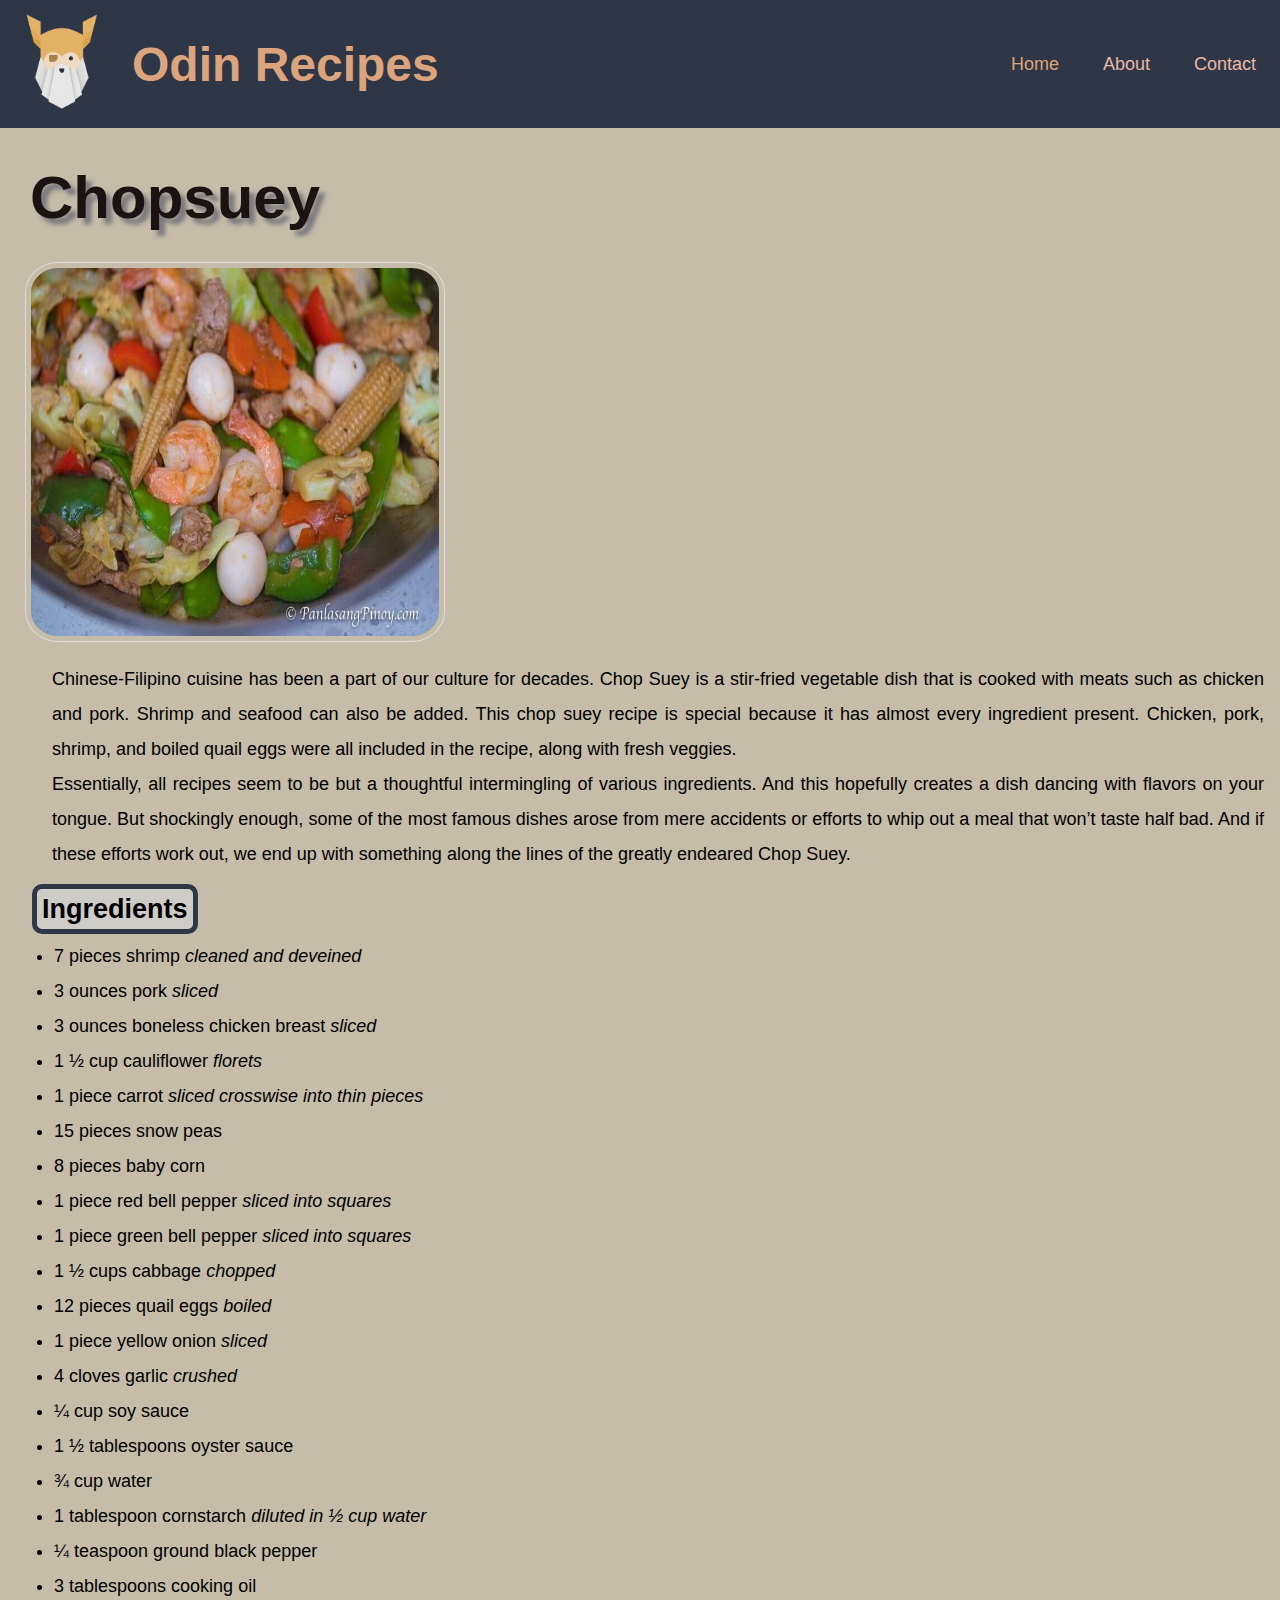
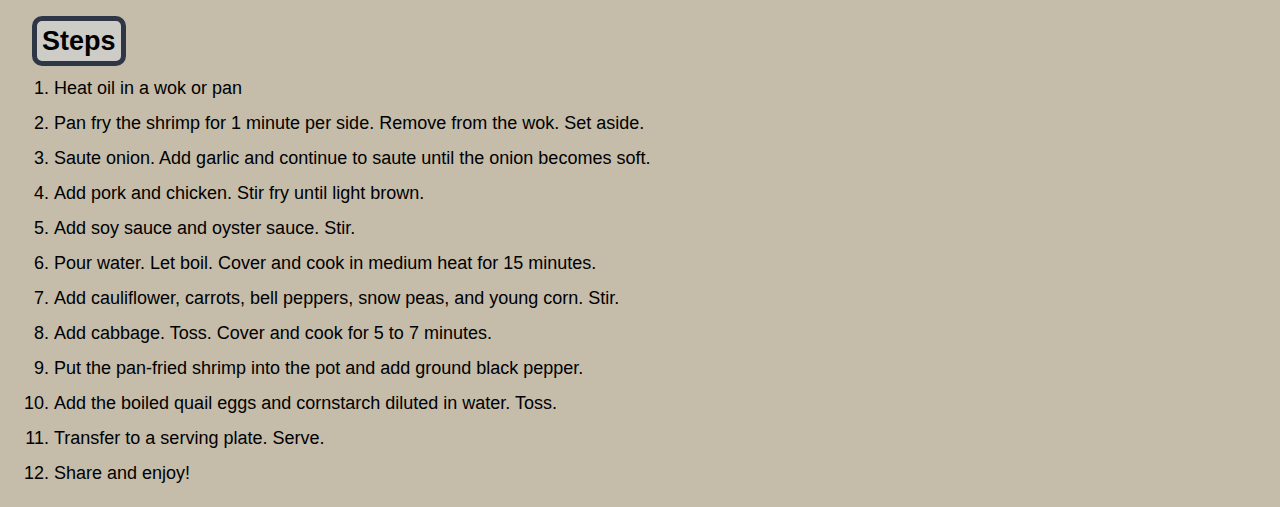
<file: recipes/chopsuey.html>
<!DOCTYPE html>
<html lang="en">
<head>
    <meta charset="UTF-8">
    <meta name="viewport" content="width=device-width, initial-scale=1.0">
    <title>Chopsuey Recipe</title>

    <link rel="stylesheet" href="./css/chopsuey.css">
</head>

<body>
    <nav class="navbar">
        <ul class="navitems">
            <li class="logo"><a href="../index.html"><img src="../img/odinlogo.png" class="imglogo" width="100" height="100"></a></li>
            <li class="odin"><h1>Odin Recipes</h1></li>
            <li class="navmenu">
                <ul class="navmenuitems">
                    <li><a class="header-menu" href="../index.html">Home</a></li>
                    <li><a class="header-menu" href="">About</a></li>
                    <li><a class="header-menu" href="">Contact</a></li>
                </ul>
            </li>
        </ul>
    </nav>
    
    <h1 class="recipename">Chopsuey</h1>
    <div class="imgdiv"><img class="bodyimg" src="../img/Chop-Suey.jpg" alt="Chopsuey - recipe from https://panlasangpinoy.com/chop-suey/" width="420" height="380"></div>
    <div class="content">
        <p>Chinese-Filipino cuisine has been a part of our culture for decades. Chop Suey is a stir-fried vegetable dish that is cooked with meats such as chicken and pork. Shrimp and seafood can also be added. This chop suey recipe is special because it has almost every ingredient present. Chicken, pork, shrimp, and boiled quail eggs were all included in the recipe, along with fresh veggies.
        </p>
        <p>Essentially, all recipes seem to be but a thoughtful intermingling of various ingredients. And this hopefully creates a dish dancing with flavors on your tongue. But shockingly enough, some of the most famous dishes arose from mere accidents or efforts to whip out a meal that won’t taste half bad. And if these efforts work out, we end up with something along the lines of the greatly endeared Chop Suey.
        </p>

        <h2><span class="h2span">Ingredients</span></h2>
        <ul>
            <li>7 pieces shrimp <em>cleaned and deveined</em></li>
            <li>3 ounces pork <em>sliced</em></li>
            <li>3 ounces boneless chicken breast <em>sliced</em></li>
            <li>1 &#189; cup cauliflower <em>florets</em></li>
            <li>1 piece carrot <em>sliced crosswise into thin pieces</em></li>
            <li>15 pieces snow peas</li>
            <li>8 pieces baby corn</li>
            <li>1 piece red bell pepper <em>sliced into squares</em></li>
            <li>1 piece green bell pepper <em>sliced into squares</em></li>
            <li>1 &#189; cups cabbage <em>chopped</em></li>
            <li>12 pieces quail eggs <em>boiled</em></li>
            <li>1 piece yellow onion <em>sliced</em></li>
            <li>4 cloves garlic <em>crushed</em></li>
            <li>&#188; cup soy sauce</li>
            <li>1 &#189; tablespoons oyster sauce</li>
            <li>&#190; cup water</li>
            <li>1 tablespoon cornstarch <em>diluted in &#189; cup water</em></li>
            <li>&#188; teaspoon ground black pepper</li>
            <li>3 tablespoons cooking oil</li>
        </ul>

        <h2><span class="h2span">Steps</span></h2>
        <ol>
            <li>Heat oil in a wok or pan</li>
            <li>Pan fry the shrimp for 1 minute per side. Remove from the wok. Set aside.</li>
            <li>Saute onion. Add garlic and continue to saute until the onion becomes soft.</li>
            <li>Add pork and chicken. Stir fry until light brown.</li>
            <li>Add soy sauce and oyster sauce. Stir.</li>
            <li>Pour water. Let boil. Cover and cook in medium heat for 15 minutes.</li>
            <li>Add cauliflower, carrots, bell peppers, snow peas, and young corn. Stir.</li>
            <li>Add cabbage. Toss. Cover and cook for 5 to 7 minutes.</li>
            <li>Put the pan-fried shrimp into the pot and add ground black pepper.</li>
            <li>Add the boiled quail eggs and cornstarch diluted in water. Toss.</li>
            <li>Transfer to a serving plate. Serve.</li>
            <li>Share and enjoy!</li>
        </ol>
    </div>
</body>
</html>
</file>
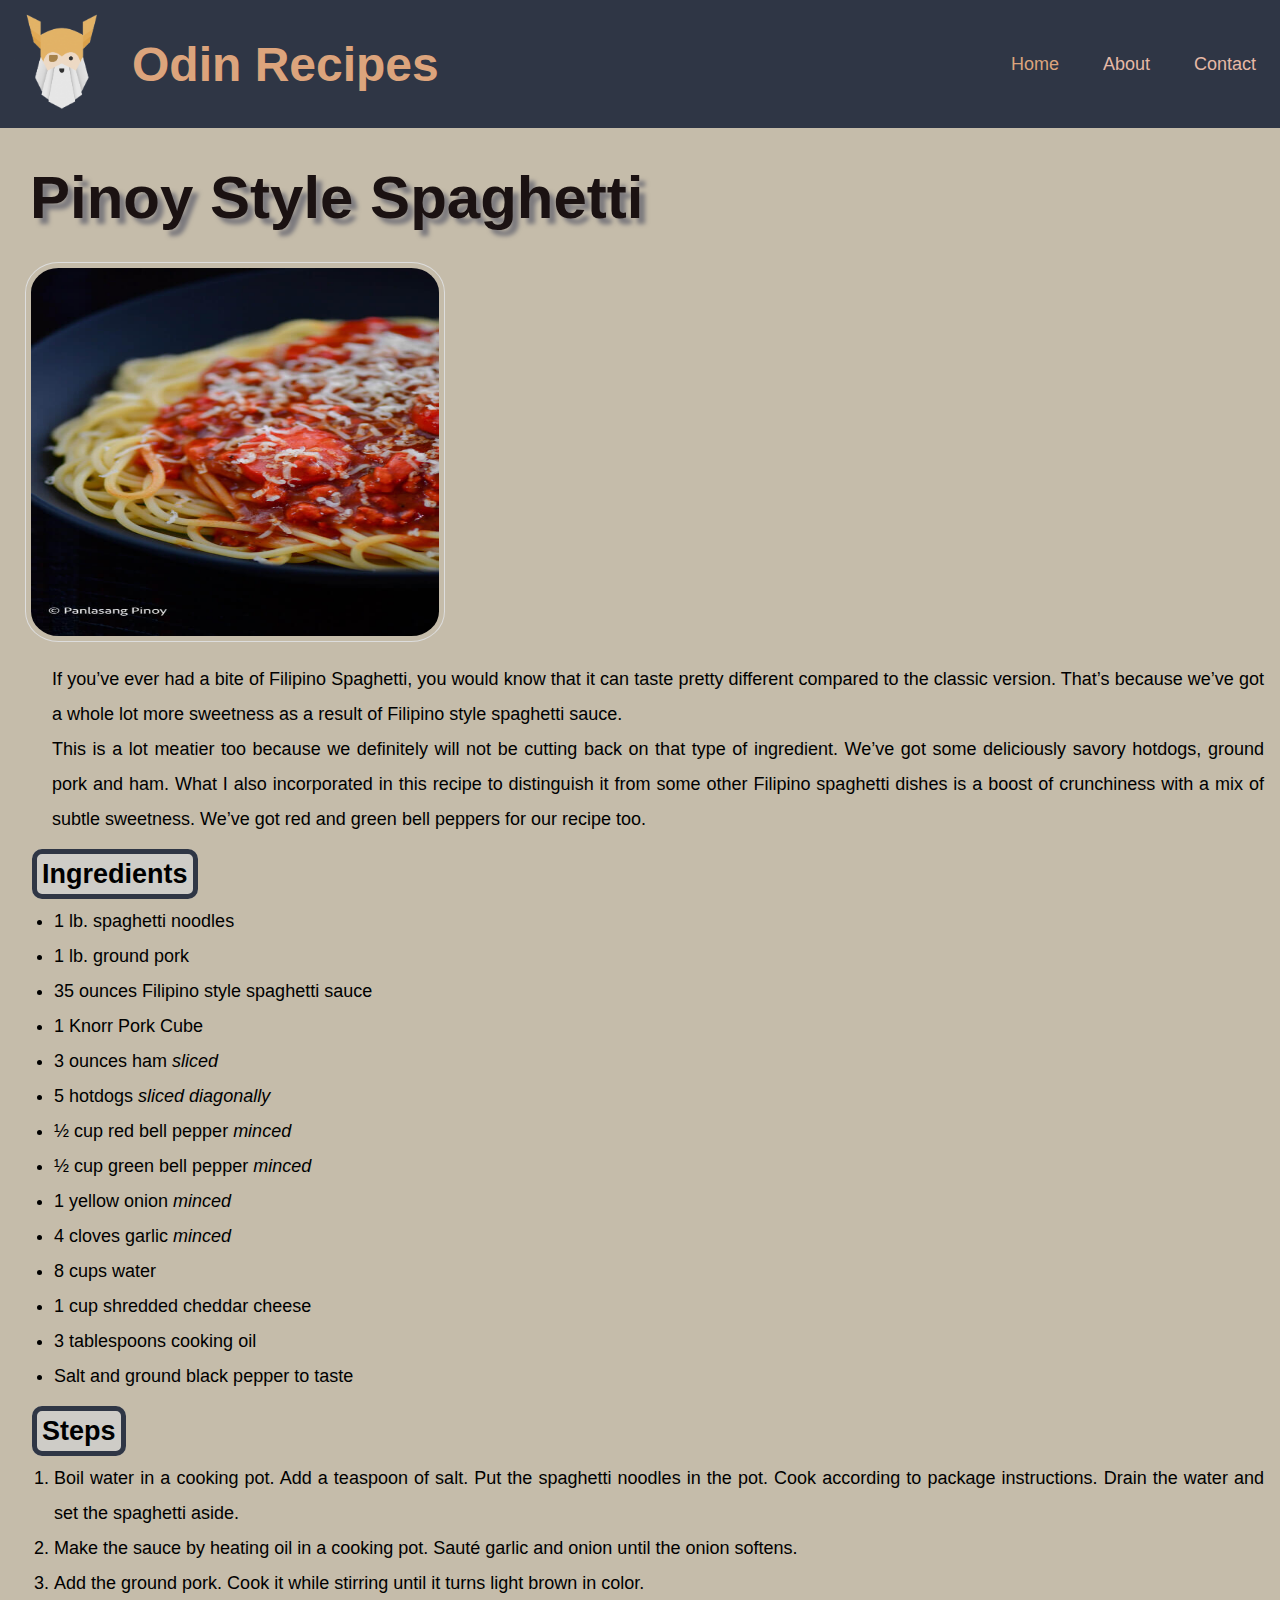
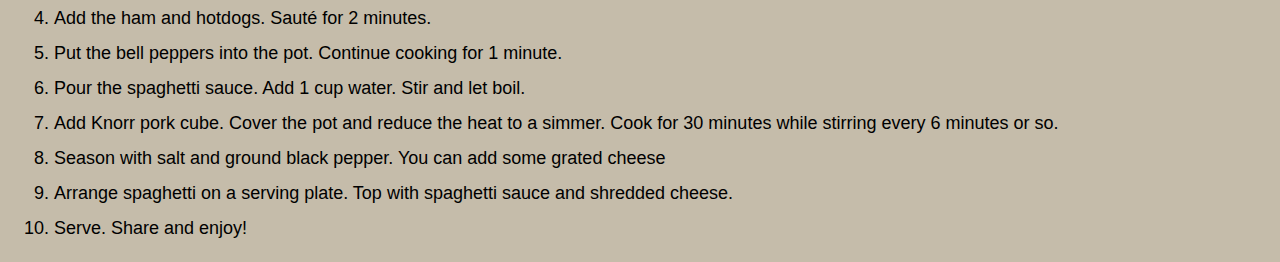
<file: recipes/pinoy-spaghetti.html>
<!DOCTYPE html>
<html lang="en">
<head>
    <meta charset="UTF-8">
    <meta name="viewport" content="width=device-width, initial-scale=1.0">
    <title>Pinoy Style Spaghetti Recipe</title>

    <link rel="stylesheet" href="./css/spaghetti.css">
</head>

<body>
    <nav class="navbar">
        <ul class="navitems">
            <li class="logo"><a href="../index.html"><img src="../img/odinlogo.png" class="imglogo" width="100" height="100"></a></li>
            <li class="odin"><h1>Odin Recipes</h1></li>
            <li class="navmenu">
                <ul class="navmenuitems">
                    <li><a class="header-menu" href="../index.html">Home</a></li>
                    <li><a class="header-menu" href="">About</a></li>
                    <li><a class="header-menu" href="">Contact</a></li>
                </ul>
            </li>
        </ul>
    </nav>
    
    <h1 class="recipename">Pinoy Style Spaghetti</h1>
    <div class="imgdiv"><img class="bodyimg" src="../img/Pinoy-Spaghetti.jpg" alt="Pinoy Spaghetti - recipe from https://panlasangpinoy.com/the-only-filipino-spaghetti-recipe-that-i-trust-for-the-holidays/" width="420" height="380"></div>
    <div class="content">
        <p>If you’ve ever had a bite of Filipino Spaghetti, you would know that it can taste pretty different compared to the classic version. That’s because we’ve got a whole lot more sweetness as a result of Filipino style spaghetti sauce.</p>
        <p>This is a lot meatier too because we definitely will not be cutting back on that type of ingredient. We’ve got some deliciously savory hotdogs, ground pork and ham. What I also incorporated in this recipe to distinguish it from some other Filipino spaghetti dishes is a boost of crunchiness with a mix of subtle sweetness. We’ve got red and green bell peppers for our recipe too.</p>

        <h2><span class="h2span">Ingredients</span></h2>
        <ul>
            <li>1 lb. spaghetti noodles</li>
            <li>1 lb. ground pork</li>
            <li>35 ounces Filipino style spaghetti sauce</li>
            <li>1 Knorr Pork Cube</li>
            <li>3 ounces ham <em>sliced</em></li>
            <li>5 hotdogs <em>sliced diagonally</em></li>
            <li>&#189; cup red bell pepper <em>minced</em></li>
            <li>&#189; cup green bell pepper <em>minced</em></li>
            <li>1 yellow onion <em>minced</em></li>
            <li>4 cloves garlic <em>minced</em></li>
            <li>8 cups water</li>
            <li>1 cup shredded cheddar cheese</li>
            <li>3 tablespoons cooking oil</li>
            <li>Salt and ground black pepper to taste</li>        
        </ul>

        <h2><span class="h2span">Steps</span></h2>
        <ol>
            <li>Boil water in a cooking pot. Add a teaspoon of salt. Put the spaghetti noodles in the pot. Cook according to package instructions. Drain the water and set the spaghetti aside.</li>
            <li>Make the sauce by heating oil in a cooking pot. Saut&#233; garlic and onion until the onion softens.</li>
            <li>Add the ground pork. Cook it while stirring until it turns light brown in color.</li>
            <li>Add the ham and hotdogs. Saut&#233; for 2 minutes.</li>
            <li>Put the bell peppers into the pot. Continue cooking for 1 minute.</li>
            <li>Pour the spaghetti sauce. Add 1 cup water. Stir and let boil.</li>
            <li>Add Knorr pork cube. Cover the pot and reduce the heat to a simmer. Cook for 30 minutes while stirring every 6 minutes or so.</li>
            <li>Season with salt and ground black pepper. You can add some grated cheese</li>
            <li>Arrange spaghetti on a serving plate. Top with spaghetti sauce and shredded cheese.</li>
            <li>Serve. Share and enjoy!</li>
        </ol>
    </div>
</body>
</html>
</file>
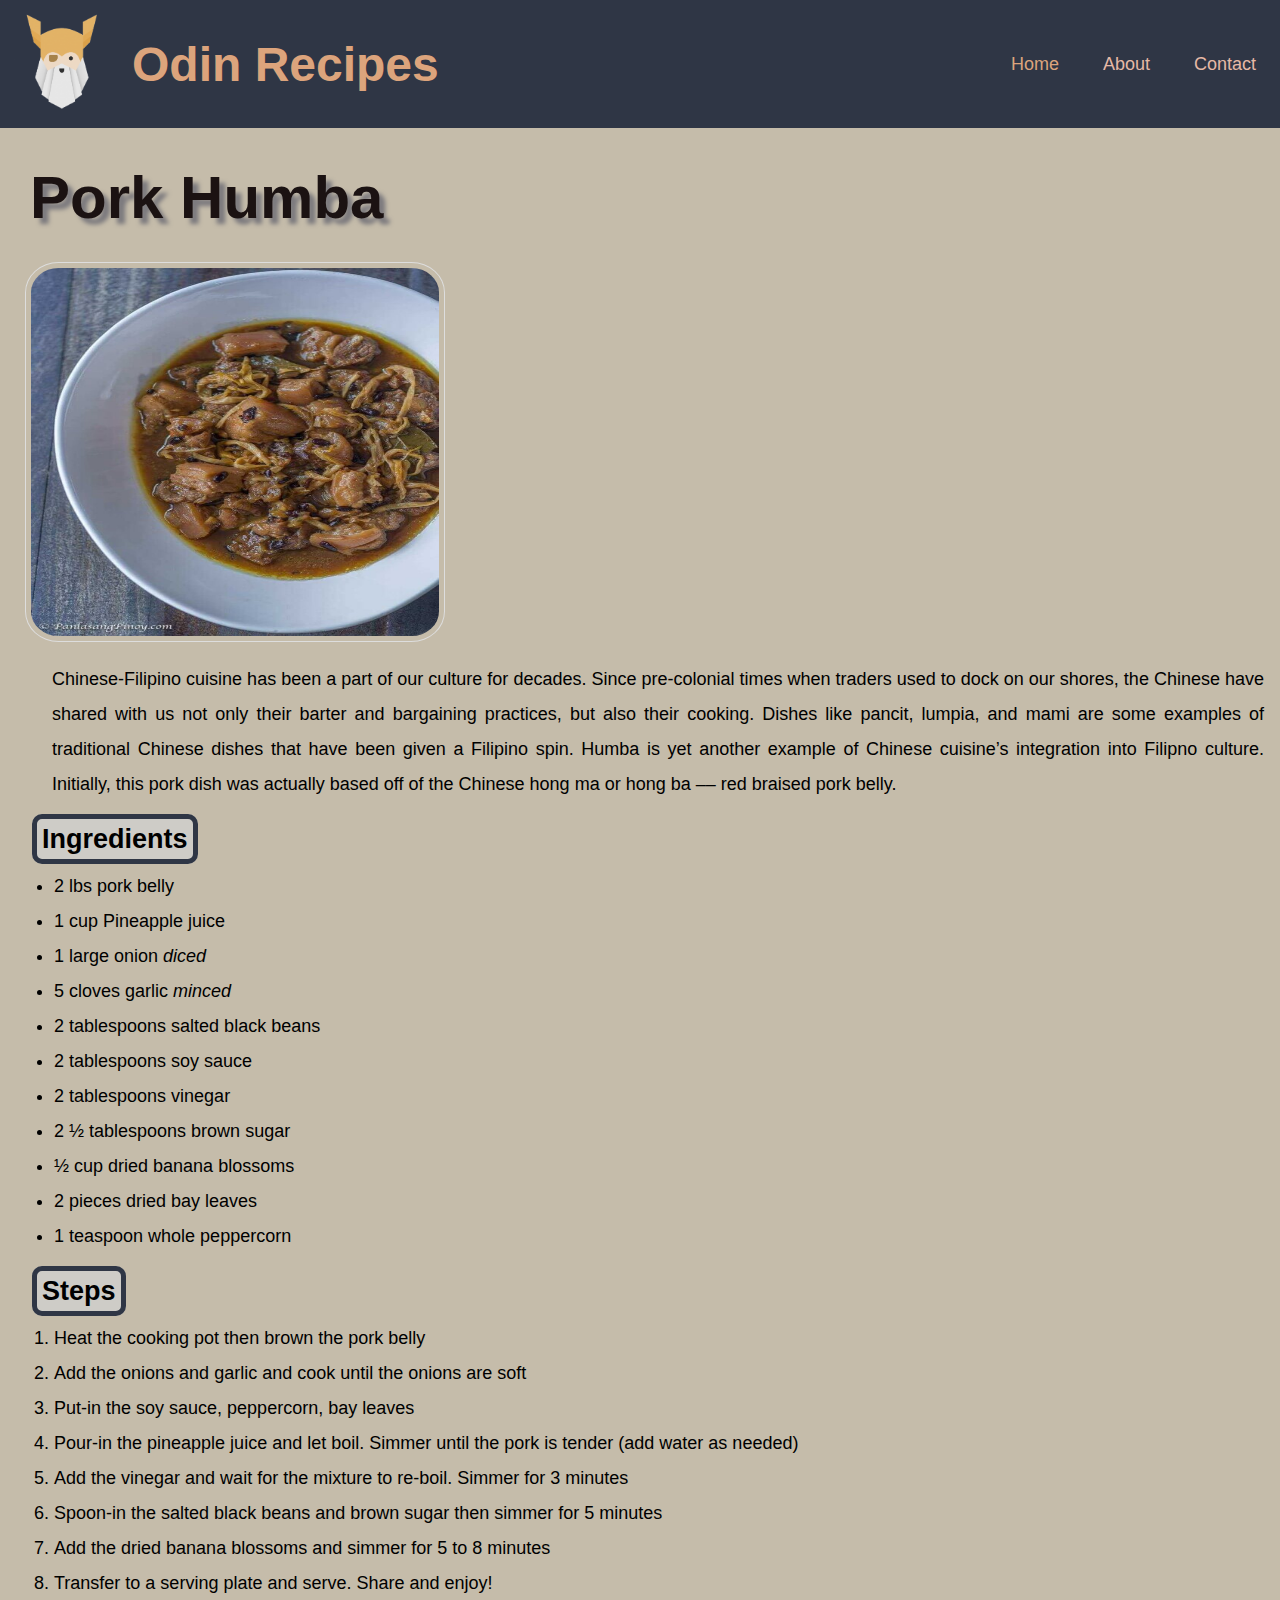
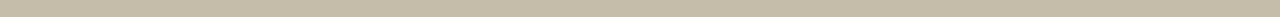
<file: recipes/pork-humba.html>
<!DOCTYPE html>
<html lang="en">

<head>
    <meta charset="UTF-8">
    <meta name="viewport" content="width=device-width, initial-scale=1.0">
    <title>Pork Humba Recipe</title>

    <link rel="stylesheet" href="./css/porkhumba.css">
</head>

<body>
    <nav class="navbar">
        <ul class="navitems">
            <li class="logo"><a href="../index.html"><img src="../img/odinlogo.png" class="imglogo" width="100" height="100"></a></li>
            <li class="odin"><h1>Odin Recipes</h1></li>
            <li class="navmenu">
                <ul class="navmenuitems">
                    <li><a class="header-menu" href="../index.html">Home</a></li>
                    <li><a class="header-menu" href="">About</a></li>
                    <li><a class="header-menu" href="">Contact</a></li>
                </ul>
            </li>
        </ul>
    </nav>

    <h1 class="recipename">Pork Humba</h1>
    <div class="imgdiv"><img class="bodyimg" src="../img/Pork-Humba.jpg" alt="Pork Humba - recipe from https://panlasangpinoy.com/filipino-food-pork-humba-recipe/" width="420" height="380">
    </div>

    <div class="content">
        <p>Chinese-Filipino cuisine has been a part of our culture for decades. Since pre-colonial times when traders used
            to dock on our shores, the Chinese have shared with us not only their barter and bargaining practices, but also
            their cooking. Dishes like pancit, lumpia, and mami are some examples of traditional Chinese dishes that have
            been given a Filipino spin. Humba is yet another example of Chinese cuisine’s integration into Filipno culture.
            Initially, this pork dish was actually based off of the Chinese hong ma or hong ba –– red braised pork belly.
        </p>

        <h2><span class="h2span">Ingredients</span></h2>
        <ul>
            <li>2 lbs pork belly</li>
            <li>1 cup Pineapple juice</li>
            <li>1 large onion <em>diced</em></li>
            <li>5 cloves garlic <em>minced</em></li>
            <li>2 tablespoons salted black beans</li>
            <li>2 tablespoons soy sauce</li>
            <li>2 tablespoons vinegar</li>
            <li>2 &#189; tablespoons brown sugar</li>
            <li>&#189; cup dried banana blossoms</li>
            <li>2 pieces dried bay leaves</li>
            <li>1 teaspoon whole peppercorn</li>
        </ul>

        <h2><span class="h2span">Steps</span></h2>
        <ol>
            <li>Heat the cooking pot then brown the pork belly</li>
            <li>Add the onions and garlic and cook until the onions are soft</li>
            <li>Put-in the soy sauce, peppercorn, bay leaves</li>
            <li>Pour-in the pineapple juice and let boil. Simmer until the pork is tender (add water as needed)</li>
            <li>Add the vinegar and wait for the mixture to re-boil. Simmer for 3 minutes</li>
            <li>Spoon-in the salted black beans and brown sugar then simmer for 5 minutes</li>
            <li>Add the dried banana blossoms and simmer for 5 to 8 minutes</li>
            <li>Transfer to a serving plate and serve. Share and enjoy!</li>
        </ol>
    </div>
</body>

</html>
</file>
<file: recipes/css/chopsuey.css>
html {
    box-sizing: border-box;
  }
  
  *,
  *::before,
  *::after {
    box-sizing: inherit;
    padding: 0;
    margin: 0;
  }

.navbar {
    background-color: #2F3645;
    padding: 12px;
    margin: 0;
}

.logo {
    margin-right: 20px;
}

.odin {
    font-size: 24px;
    margin-right: auto;
    color: #DCA47C;
}

.navitems {
    display: flex;
    list-style-type: none;
    align-items: center;
    padding: 0px;
    margin: 0;
}

.navmenuitems {
    display: flex;
    list-style-type: none;
    align-items: center;
    padding: 0px;
    margin: 0;
    
}

.navmenuitems ul {
    list-style-type: none;
    margin: 0;
    padding: 0;
}

.navmenuitems li {
    margin-left: 20px;
    display: inline;
}

.header-menu {
    color: #DCA47C;
    font-family: 'Gill Sans', 'Gill Sans MT', Calibri, 'Trebuchet MS', sans-serif;
    text-align: center;
    padding: 12px;
    text-decoration: none;
    font-size: 18px;
    line-height: 25px;
    border-radius: 4px;
}

.navmenuitems .header-menu:hover, 
.navmenuitems .header-menu:visited {
    background-color: #374142;
    color: #E6B9A6;
}

.navmenuitems #active {
    color: #000000;
    background-color: #7d8485;
}

body {
    background-color: #c5bcaa;
    color: black;
    font-family: Verdana, Geneva, Tahoma, sans-serif;
}

.recipename {
    font-size: 60px;
    padding-left: 30px;
    padding-top: 5px;
    margin-top: 30px;
    margin-bottom: 30px;
    font-family: Verdana, Geneva, Tahoma, sans-serif;
    text-shadow: 6px 6px 4px #7c7a7e;
    color: #1b1212;
}

.imgdiv {
    padding-left: 25px;
}

.bodyimg {
    border-radius: 8%;
    border: 1px solid #ddd;
    padding: 5px;
}

.bodyimg:hover {
    box-shadow: 0 0 2px 1px rgba(0, 140, 186, 0.5);
}

.content {
    padding-left: 16px;
    text-align: justify;
    line-height: 35px;
    margin: 16px;
    font-size: 18px;
}

h2 {
    padding-top: 20px;
}

.h2span {
    border-radius: 10px;
    border: 5px solid #2F3645;
    padding: 5px; background-color: #d1d1d1be;
}

p {
    margin-left: 20px;
}

body ul, ol {
    padding-top: 12px;
    margin-left: 22px;
}

@media screen and (max-width: 500px) {
    .logo a {
      float: none;
      display: block;
      text-align: left;
    }
    .header-menu {
      float: none;
    }
  }
</file>
<file: recipes/css/spaghetti.css>
html {
    box-sizing: border-box;
  }
  
  *,
  *::before,
  *::after {
    box-sizing: inherit;
    padding: 0;
    margin: 0;
  }

.navbar {
    background-color: #2F3645;
    padding: 12px;
    margin: 0;
}

.logo {
    margin-right: 20px;
}

.odin {
    font-size: 24px;
    margin-right: auto;
    color: #DCA47C;
}

.navitems {
    display: flex;
    list-style-type: none;
    align-items: center;
    padding: 0px;
    margin: 0;
}

.navmenuitems {
    display: flex;
    list-style-type: none;
    align-items: center;
    padding: 0px;
    margin: 0;
    
}

.navmenuitems ul {
    list-style-type: none;
    margin: 0;
    padding: 0;
}

.navmenuitems li {
    margin-left: 20px;
    display: inline;
}

.header-menu {
    color: #DCA47C;
    font-family: 'Gill Sans', 'Gill Sans MT', Calibri, 'Trebuchet MS', sans-serif;
    text-align: center;
    padding: 12px;
    text-decoration: none;
    font-size: 18px;
    line-height: 25px;
    border-radius: 4px;
}

.navmenuitems .header-menu:hover, 
.navmenuitems .header-menu:visited {
    background-color: #374142;
    color: #E6B9A6;
}

.navmenuitems #active {
    color: #000000;
    background-color: #7d8485;
}

body {
    background-color: #c5bcaa;
    color: black;
    font-family: Verdana, Geneva, Tahoma, sans-serif;
}

.recipename {
    font-size: 60px;
    padding-left: 30px;
    padding-top: 5px;
    margin-top: 30px;
    margin-bottom: 30px;
    font-family: Verdana, Geneva, Tahoma, sans-serif;
    text-shadow: 6px 6px 4px #7c7a7e;
    color: #1b1212;
}

.imgdiv {
    padding-left: 25px;
}

.bodyimg {
    border-radius: 8%;
    border: 1px solid #ddd;
    padding: 5px;
}

.bodyimg:hover {
    box-shadow: 0 0 2px 1px rgba(0, 140, 186, 0.5);
}

.content {
    padding-left: 16px;
    text-align: justify;
    line-height: 35px;
    margin: 16px;
    font-size: 18px;
}

h2 {
    padding-top: 20px;
}

.h2span {
    border-radius: 10px;
    border: 5px solid #2F3645;
    padding: 5px; background-color: #d1d1d1be;
}

p {
    margin-left: 20px;
}

body ul, ol {
    padding-top: 12px;
    margin-left: 22px;
}

@media screen and (max-width: 500px) {
    .logo a {
      float: none;
      display: block;
      text-align: left;
    }
    .header-menu {
      float: none;
    }
  }
</file>
<file: recipes/css/porkhumba.css>
html {
    box-sizing: border-box;
  }
  
  *,
  *::before,
  *::after {
    box-sizing: inherit;
    padding: 0;
    margin: 0;
  }

.navbar {
    background-color: #2F3645;
    padding: 12px;
    margin: 0;
}

.logo {
    margin-right: 20px;
}

.odin {
    font-size: 24px;
    margin-right: auto;
    color: #DCA47C;
}

.navitems {
    display: flex;
    list-style-type: none;
    align-items: center;
    padding: 0px;
    margin: 0;
}

.navmenuitems {
    display: flex;
    list-style-type: none;
    align-items: center;
    padding: 0px;
    margin: 0;
    
}

.navmenuitems ul {
    list-style-type: none;
    margin: 0;
    padding: 0;
}

.navmenuitems li {
    margin-left: 20px;
    display: inline;
}

.header-menu {
    color: #DCA47C;
    font-family: 'Gill Sans', 'Gill Sans MT', Calibri, 'Trebuchet MS', sans-serif;
    text-align: center;
    padding: 12px;
    text-decoration: none;
    font-size: 18px;
    line-height: 25px;
    border-radius: 4px;
}

.navmenuitems .header-menu:hover, 
.navmenuitems .header-menu:visited {
    background-color: #374142;
    color: #E6B9A6;
}

.navmenuitems #active {
    color: #000000;
    background-color: #7d8485;
}

body {
    background-color: #c5bcaa;
    color: black;
    font-family: Verdana, Geneva, Tahoma, sans-serif;
}

.recipename {
    font-size: 60px;
    padding-left: 30px;
    padding-top: 5px;
    margin-top: 30px;
    margin-bottom: 30px;
    font-family: Verdana, Geneva, Tahoma, sans-serif;
    text-shadow: 6px 6px 4px #7c7a7e;
    color: #1b1212;
}

.imgdiv {
    padding-left: 25px;
}

.bodyimg {
    border-radius: 8%;
    border: 1px solid #ddd;
    padding: 5px;
}

.bodyimg:hover {
    box-shadow: 0 0 2px 1px rgba(0, 140, 186, 0.5);
}

.content {
    padding-left: 16px;
    text-align: justify;
    line-height: 35px;
    margin: 16px;
    font-size: 18px;
}

h2 {
    padding-top: 20px;
}

.h2span {
    border-radius: 10px;
    border: 5px solid #2F3645;
    padding: 5px; background-color: #d1d1d1be;
}

p {
    margin-left: 20px;
}

body ul, ol {
    padding-top: 12px;
    margin-left: 22px;
}

@media screen and (max-width: 500px) {
    .logo a {
      float: none;
      display: block;
      text-align: left;
    }
    .header-menu {
      float: none;
    }
  }
</file>
